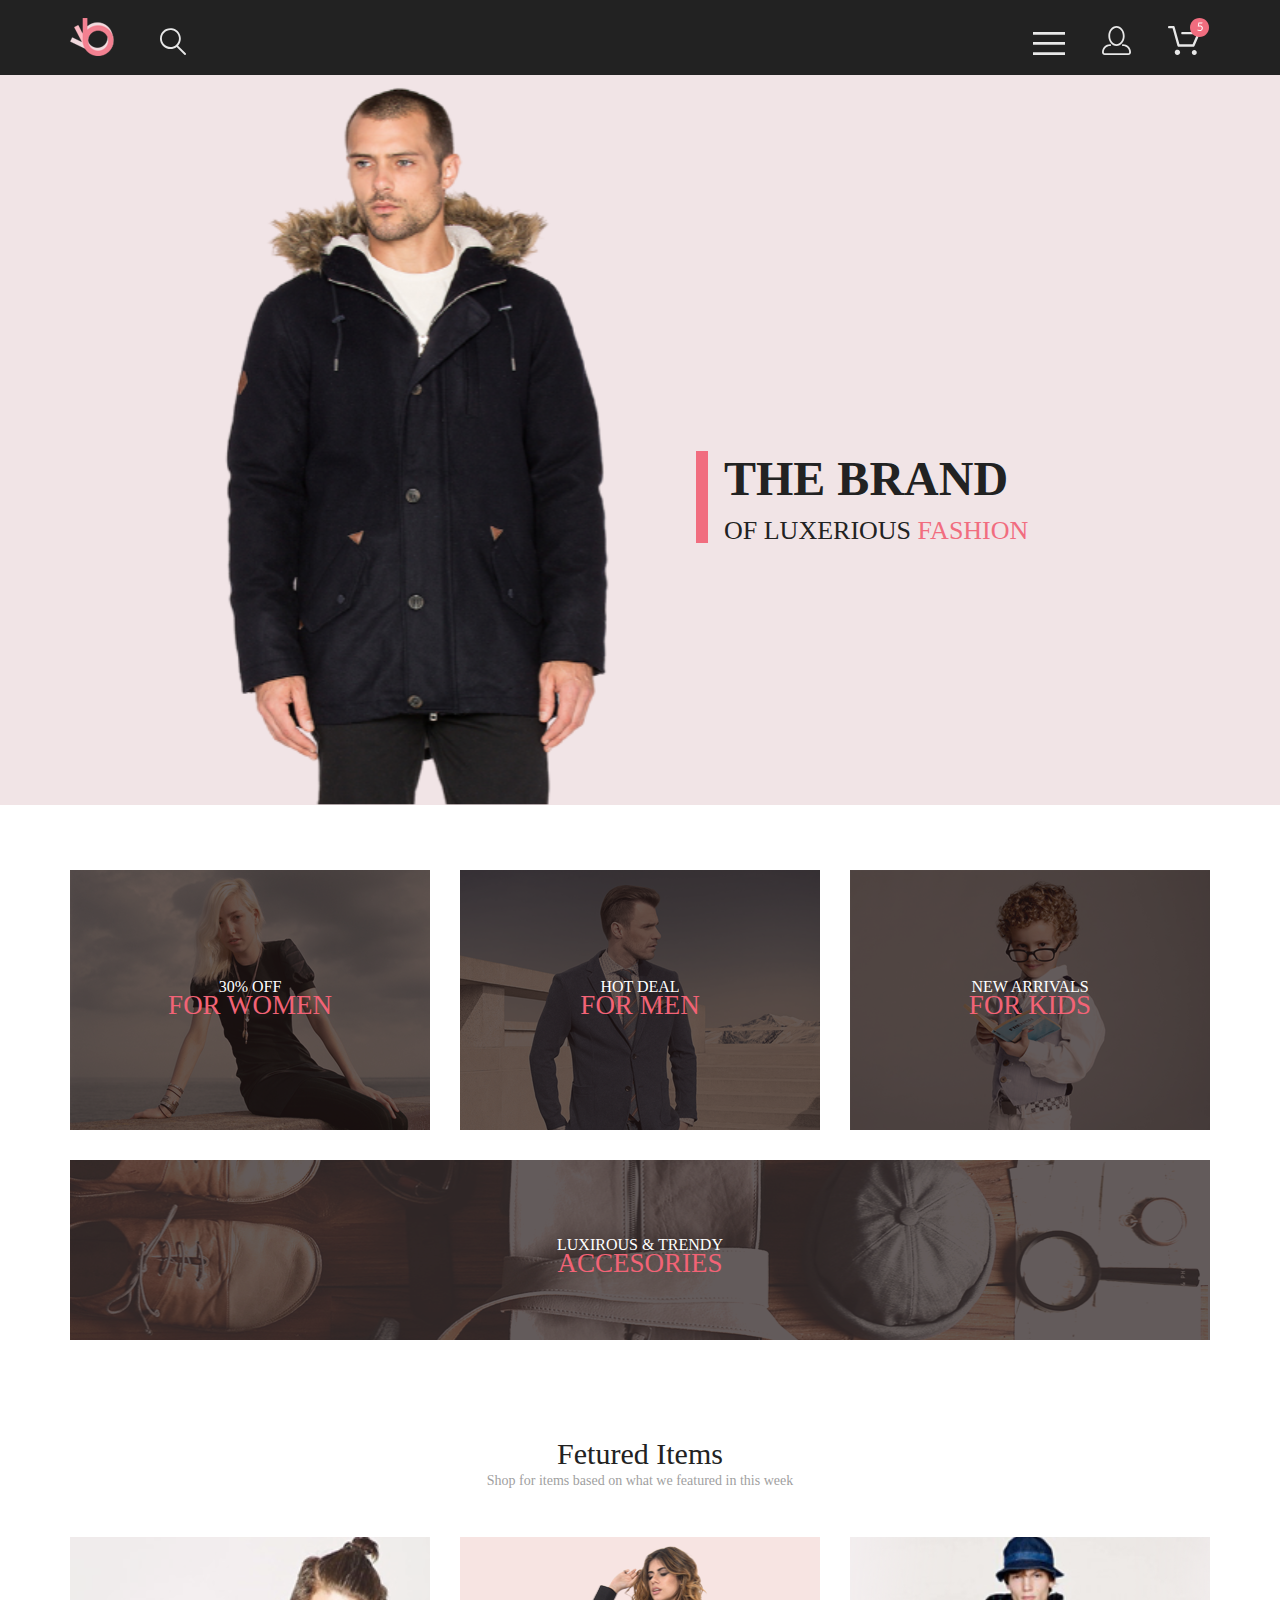
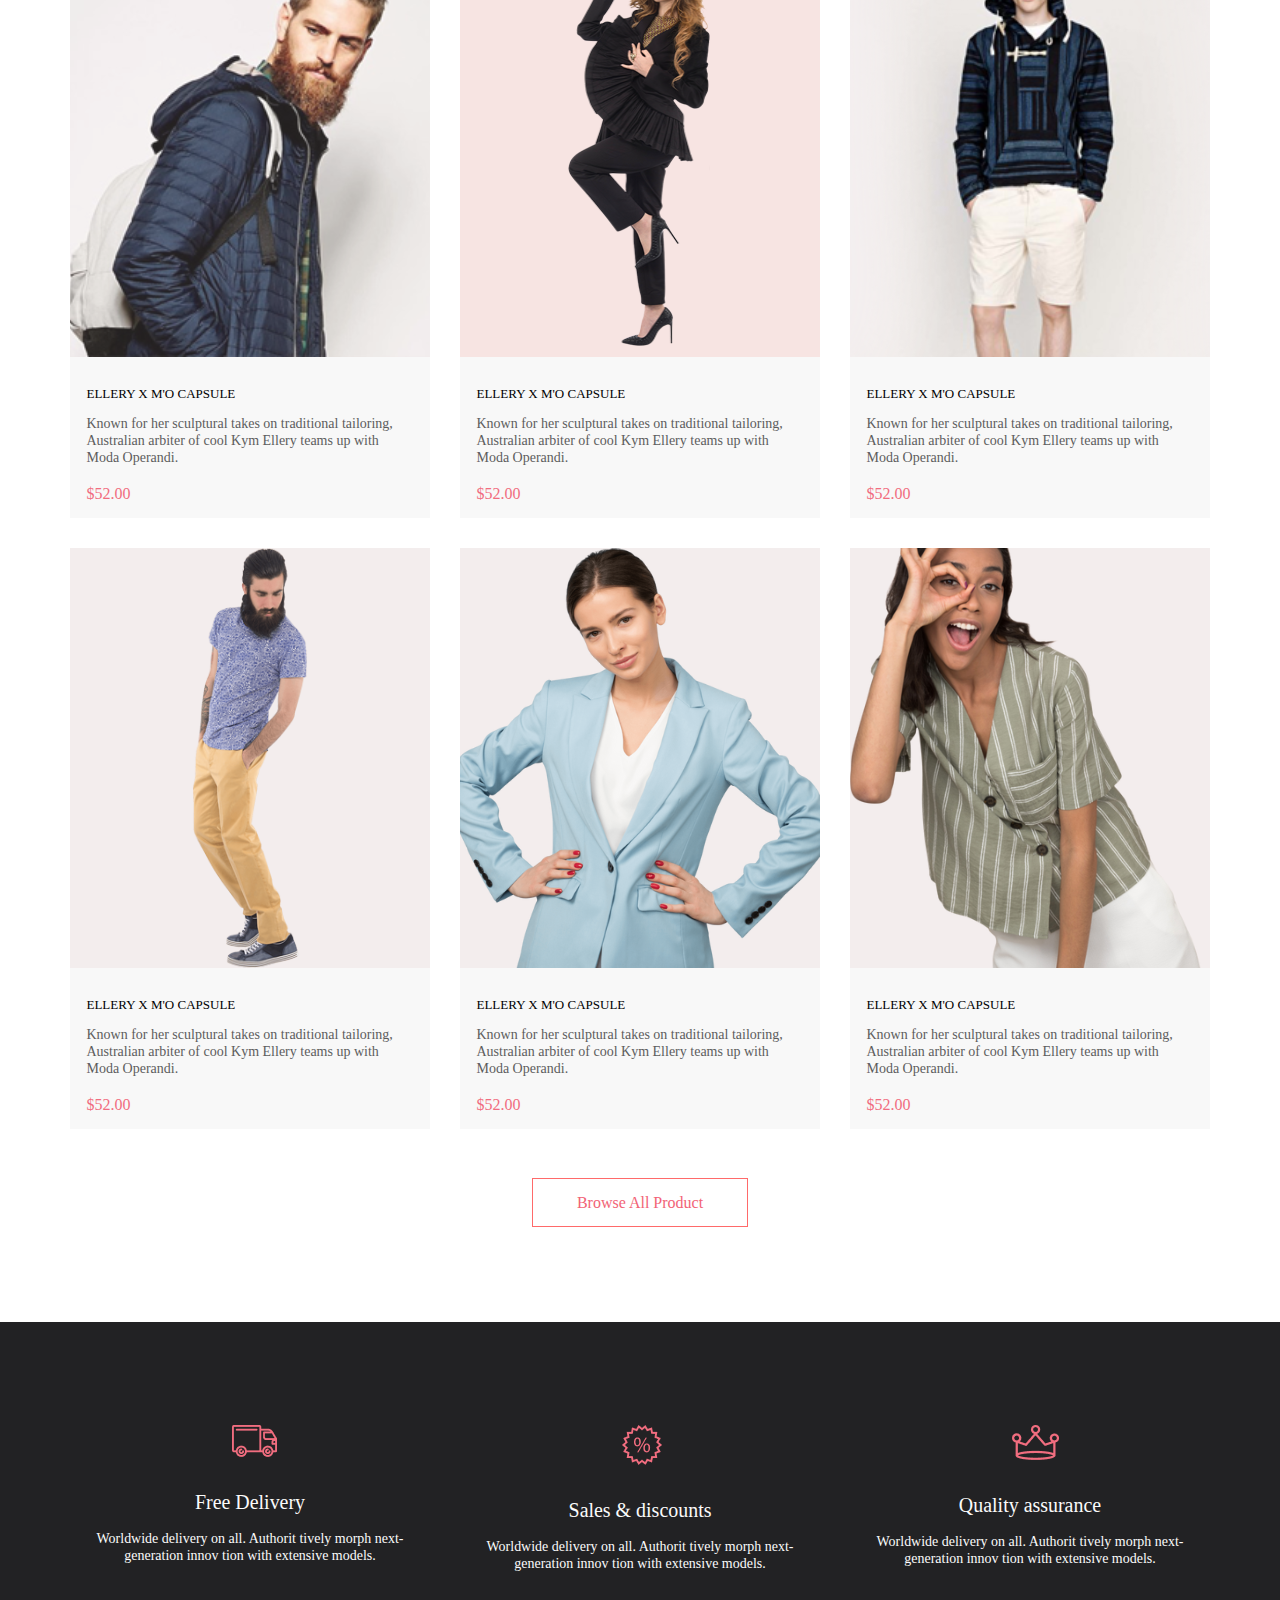
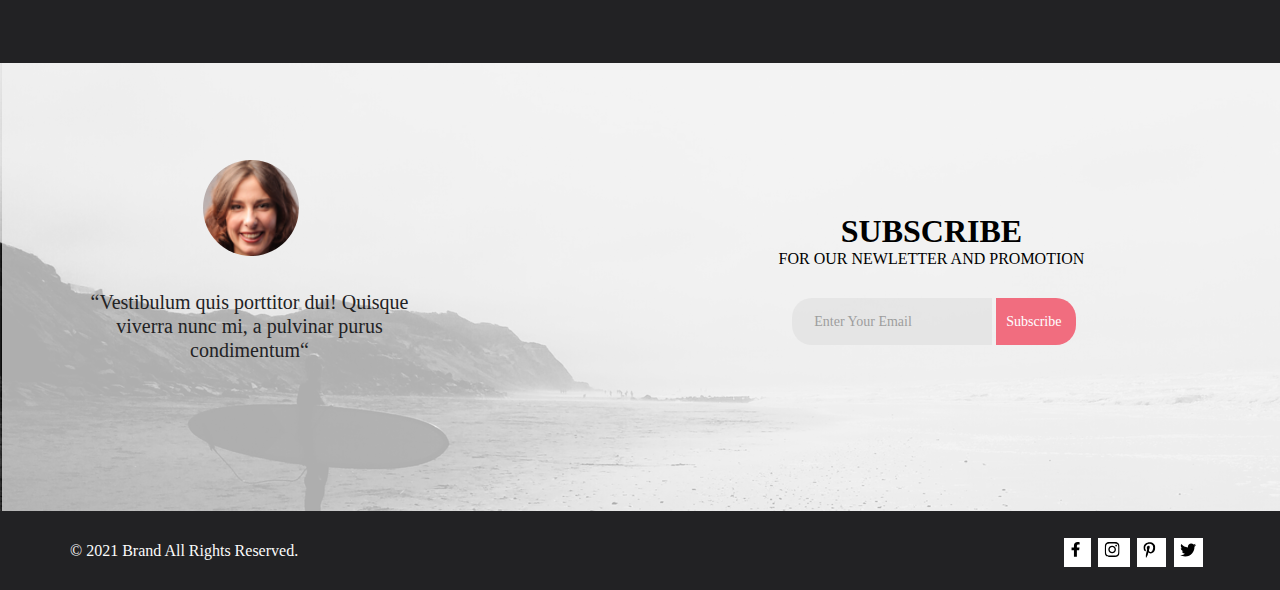
<file: GbWeb2/index.html>
<!DOCTYPE html>
<html lang="en">
<head>
    <meta charset="UTF-8">
    <meta http-equiv="X-UA-Compatible" content="IE=edge">
    <meta name="viewport" content="width=device-width, initial-scale=1.0">
    <link rel="stylesheet" href="style.css">
    <title>shop</title>
</head>
<body>
    <div class="top">
        <div class="container top__box">
            <div class="header">
                <div class="header-block">
                    <a href="index.html" class="img-space1"><img src="img/logo.svg" alt="logo"></a>
                    <img src="img/search.svg" alt="search">
                </div>
                <div class="header-block">
                    <img src="img/menu-btn.svg" class="img-space2" alt="menu">
                    <img src="img/user.svg" class="img-space2" alt="user">
                    <img src="img/cart.svg" alt="cart">
                </div>
            </div>
        </div>
    </div>
    <div class="brand">
        <div class="brand-block">
            <div class="brand-block-rectangle">
                <img src="img/brand-rectangle.svg" alt="rectangle">
            </div>
            <div class="brand-block-text">
                <h1>THE BRAND</h1>
                <p>OF LUXERIOUS <span>FASHION</span></p>
            </div>
        </div>
    </div>
    <div class="categories container">
        <div class="human-categories">
            <div class="woman-block">
                <p><span>30% OFF</span><br>FOR WOMEN</p>
            </div>
            <div class="man-block">
                <p><span>HOT DEAL</span><br><a href="catalog.html">FOR MEN</a></p>
            </div>
            <div class="kids-block">
                <p><span>NEW ARRIVALS</span><br>FOR KIDS</p>
            </div>
        </div>
        <div class="accesories-block">
            <p><span>LUXIROUS & TRENDY</span><br>ACCESORIES</p>
        </div>
    </div>
    <div class="products container">
        <div class="products-text">
            <h1>Fetured Items</h1>
            <p>Shop for items based on what we featured in this week</p>
        </div>
        <div class="items">
            <div class="item">
                <img src="img/item1.svg" class = "item-img"alt="">
                <div class="item-text">
                    <h1>ELLERY X M'O CAPSULE</h1>
                    <p>Known for her sculptural takes on traditional tailoring, Australian arbiter of cool Kym Ellery teams up with Moda Operandi.</p>
                    <div class="price">$52.00</div>
                </div>
            </div>
            <div class="item">
                <img src="img/item2.svg" class = "item-img"alt="">
                <div class="item-text">
                    <h1>ELLERY X M'O CAPSULE</h1>
                    <p>Known for her sculptural takes on traditional tailoring, Australian arbiter of cool Kym Ellery teams up with Moda Operandi.</p>
                    <div class="price">$52.00</div>
                </div>
            </div>
            <div class="item">
                <img src="img/item3.svg" class = "item-img"alt="">
                <div class="item-text">
                    <h1>ELLERY X M'O CAPSULE</h1>
                    <p>Known for her sculptural takes on traditional tailoring, Australian arbiter of cool Kym Ellery teams up with Moda Operandi.</p>
                    <div class="price">$52.00</div>
                </div>
            </div>
            <div class="item">
                <img src="img/item4.svg" class = "item-img"alt="">
                <div class="item-text">
                    <h1>ELLERY X M'O CAPSULE</h1>
                    <p>Known for her sculptural takes on traditional tailoring, Australian arbiter of cool Kym Ellery teams up with Moda Operandi.</p>
                    <div class="price">$52.00</div>
                </div>
            </div>
            <div class="item">
                <img src="img/item5.svg" class = "item-img"alt="">
                <div class="item-text">
                    <h1>ELLERY X M'O CAPSULE</h1>
                    <p>Known for her sculptural takes on traditional tailoring, Australian arbiter of cool Kym Ellery teams up with Moda Operandi.</p>
                    <div class="price">$52.00</div>
                </div>
            </div>
            <div class="item">
                <img src="img/item6.svg" class = "item-img"alt="">
                <div class="item-text">
                    <h1>ELLERY X M'O CAPSULE</h1>
                    <p>Known for her sculptural takes on traditional tailoring, Australian arbiter of cool Kym Ellery teams up with Moda Operandi.</p>
                    <div class="price">$52.00</div>
                </div>
            </div>
        </div>
        <div class="product-btn">
            <p>Browse All Product</p>
        </div>
    </div>
    <div class="some-info-space">
        <div class="some-info">
            <div class="container">
                <div class="details">
                    <div class="detail">
                        <div class="detail-img">
                            <img src="img/detail1.png" alt="Картинка">
                        </div>
                        <div class="detail-text">
                            <h1>Free Delivery</h1>
                            <p>Worldwide delivery on all. Authorit tively morph next-generation innov tion with extensive models.</p>
                        </div>
                    </div>
                    <div class="detail">
                        <div class="detail-img">
                            <img src="img/detail2.png" alt="Картинка">
                        </div>
                        <div class="detail-text">
                            <h1>Sales & discounts</h1>
                            <p>Worldwide delivery on all. Authorit tively morph next-generation innov tion with extensive models.</p>
                        </div>
                    </div>
                    <div class="detail">
                        <div class="detail-img">
                            <img src="img/detail3.png" alt="Картинка">
                        </div>
                        <div class="detail-text">
                            <h1>Quality assurance</h1>
                            <p>Worldwide delivery on all. Authorit tively morph next-generation innov tion with extensive models.</p>
                        </div>
                    </div>
                </div>
            </div>
        </div>
    </div>
    <div class="subscribe">
        <div class="container">
            <div class="subscribe-blocks">
                <div class="block1">
                    <div class="block1-img">
                        <img src="img/face.svg" alt="">
                    </div>
                    <div class="block1-text">
                        <p>“Vestibulum quis porttitor dui! Quisque viverra nunc mi, a pulvinar purus condimentum“</p>
                    </div>
                </div>
                <div class="block2">
                    <div class="block2-text">
                        <h1>SUBSCRIBE</h1>
                        <p>FOR OUR NEWLETTER AND PROMOTION</p>
                    </div>
                    <div class="block2-input">
                        <input type="email" placeholder="Enter Your Email">
                        <button type="submit">Subscribe</button>
                    </div>
                </div>
            </div>
        </div>
    </div>
    <div class="footter">
        <div class="container">
            <div class="fot-items">
                <div class="fot-item">
                    <p>© 2021 Brand All Rights Reserved.</p>
                </div>
                <div class="fot-item">
                    <div class="for-item-box">
                        <img src="img/fb.svg" alt="">
                    </div>
                    <div class="for-item-box">
                        <img src="img/inst.svg" alt="">
                    </div>
                    <div class="for-item-box">
                        <img src="img/printr.svg" alt="">
                    </div>
                    <div class="for-item-box">
                        <img src="img/twit.svg" alt="">
                    </div>
                </div>
            </div>
        </div>
    </div>
</body>
</html>
</file>
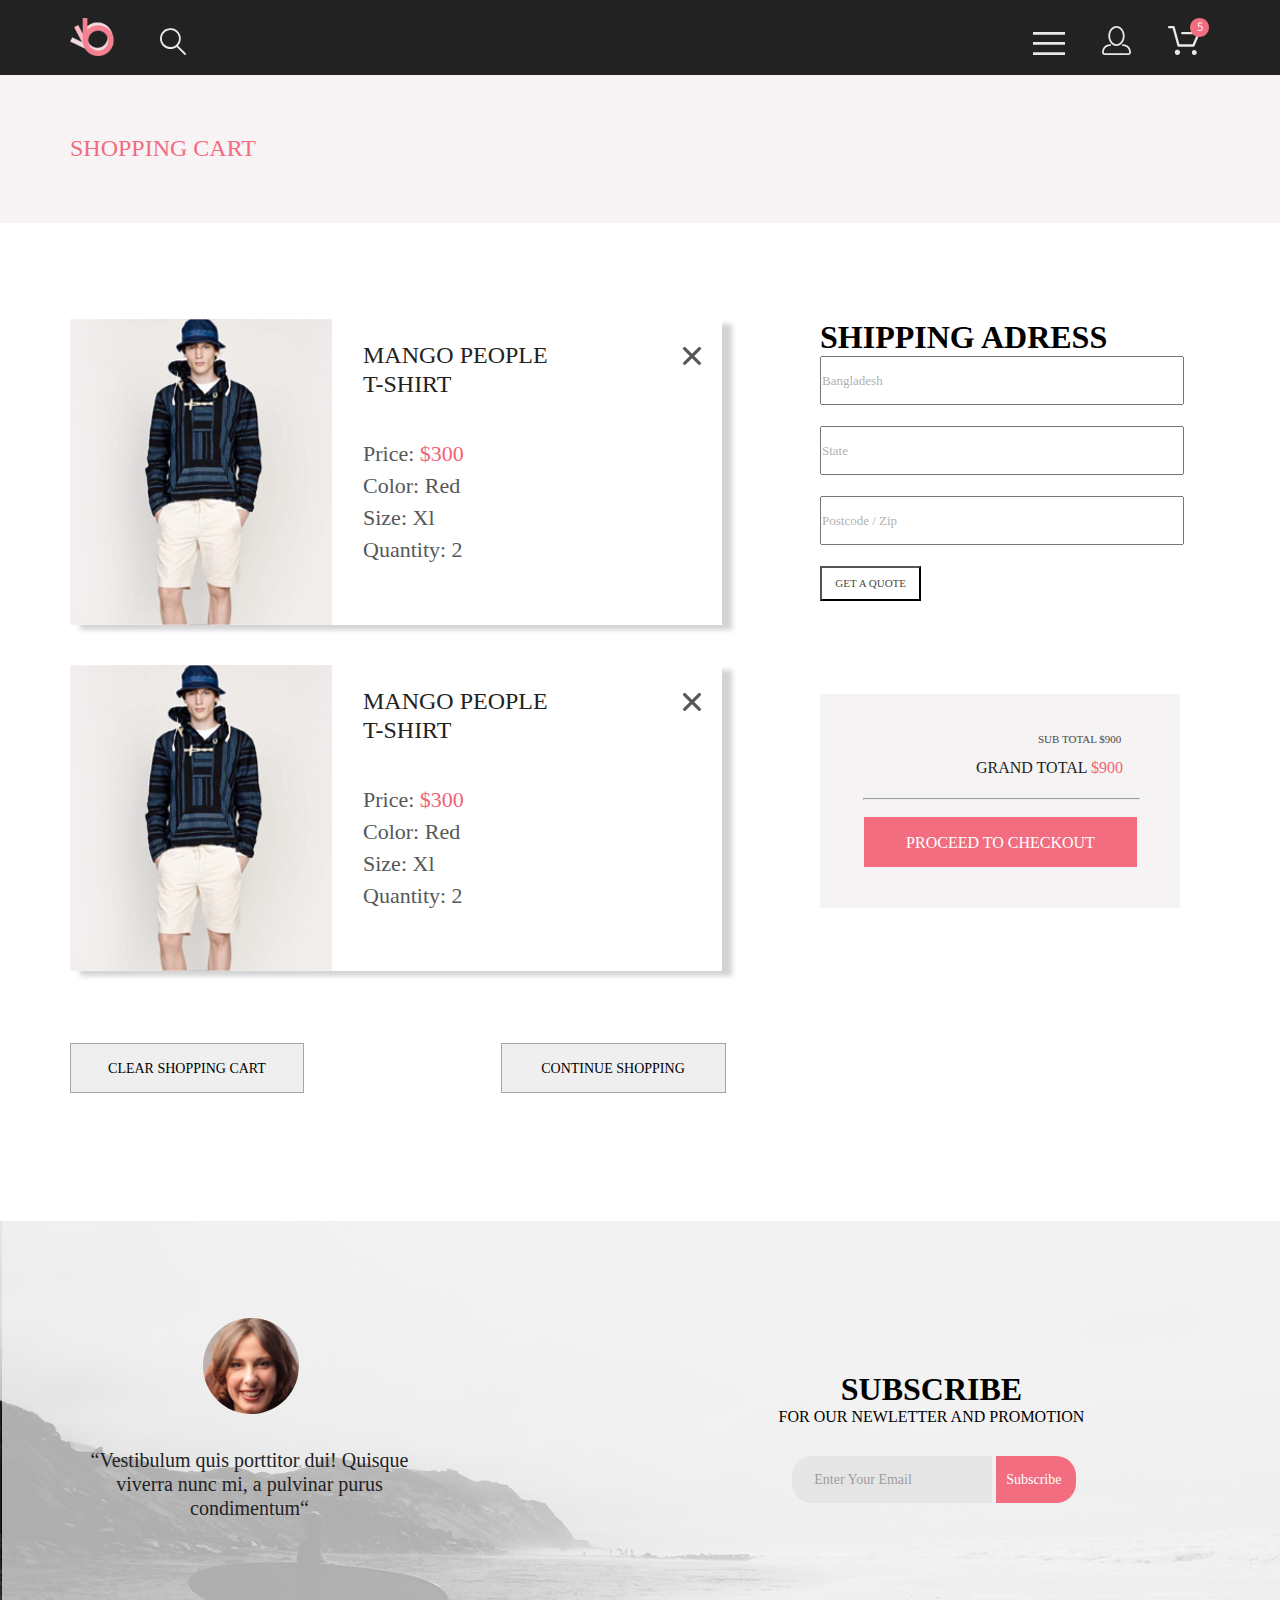
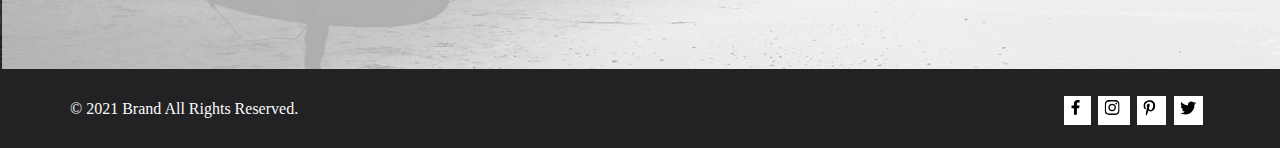
<file: GbWeb2/cart.html>
<!DOCTYPE html>
<html lang="en">
<head>
    <meta charset="UTF-8">
    <meta http-equiv="X-UA-Compatible" content="IE=edge">
    <meta name="viewport" content="width=device-width, initial-scale=1.0">
    <link rel="stylesheet" href="style.css">
    <title>cart</title>
</head>
<body>
    <div class="top">
        <div class="container top__box">
            <div class="header">
                <div class="header-block">
                    <a href="index.html" class="img-space1"><img src="img/logo.svg" alt="logo"></a>
                    <img src="img/search.svg" alt="search">
                </div>
                <div class="header-block">
                    <img src="img/menu-btn.svg" class="img-space2" alt="menu">
                    <img src="img/user.svg" class="img-space2" alt="user">
                    <img src="img/cart.svg" alt="cart">
                </div>
            </div>
        </div>
    </div>
    <div class="labels">
        <div class="container">
            <div class="label-items">
                <div class="label-item">
                    <h1>SHOPPING CART</h1>
                </div>
            </div>
        </div>
    </div>
    <div class="cart-main">
        <div class="container">
            <div class="cart-overall">
                <div class="cart-items">
                    <div class="cart-item">
                        <div class="cart-img">
                            <img src="img/item3.svg" alt="" width="262px" height="306px">       
                        </div>
                        <div class="cart-info">
                            <h1>MANGO PEOPLE T-SHIRT</h1>
                            <p>Price: <span>$300</span></p>
                            <p>Color: Red</p>
                            <p>Size: Xl</p>
                            <p>Quantity: 2</p>
                        </div>
                        <div class="cart-X">
                            <img src="img/X.svg" alt="">
                        </div>
                    </div>
                    <div class="cart-item">
                        <div class="cart-img">
                            <img src="img/item3.svg" alt="" width="262px" height="306px">       
                        </div>
                        <div class="cart-info">
                            <h1>MANGO PEOPLE T-SHIRT</h1>
                            <p>Price: <span>$300</span></p>
                            <p>Color: Red</p>
                            <p>Size: Xl</p>
                            <p>Quantity: 2</p>
                        </div>
                        <div class="cart-X">
                            <img src="img/X.svg" alt="">
                        </div>
                    </div>
                </div>
                <div class="cart-delivery-price">
                    <div class="cart-delivery">
                        <h1>SHIPPING ADRESS</h1>
                        <form action="#">
                            <input type="text" placeholder="Bangladesh"><br>
                            <input type="text" placeholder="State"><br>
                            <input type="text" placeholder="Postcode / Zip"><br>
                            <button type="submit">GET A QUOTE</button>
                        </form>
                    </div>
                    <div class="cart-price">
                        <p class="sub-total">SUB TOTAL $900</p>
                        <p class="grand-total">GRAND TOTAL <span>$900</span></p>
                        <hr class="cart-hr">
                        <button type="submit">PROCEED TO CHECKOUT</button>
                    </div>
                </div>
            </div>
            <div class="two-buttons">
                <button class="clear">CLEAR SHOPPING CART</button>
                <button class="continue">CONTINUE SHOPPING</button>
            </div>
        </div>
    </div>
    <div class="subscribe">
        <div class="container">
            <div class="subscribe-blocks">
                <div class="block1">
                    <div class="block1-img">
                        <img src="img/face.svg" alt="">
                    </div>
                    <div class="block1-text">
                        <p>“Vestibulum quis porttitor dui! Quisque viverra nunc mi, a pulvinar purus condimentum“</p>
                    </div>
                </div>
                <div class="block2">
                    <div class="block2-text">
                        <h1>SUBSCRIBE</h1>
                        <p>FOR OUR NEWLETTER AND PROMOTION</p>
                    </div>
                    <div class="block2-input">
                        <form action="#">
                            <input type="email" placeholder="Enter Your Email">
                            <button type="submit">Subscribe</button>
                        </form>
                    </div>
                </div>
            </div>
        </div>
    </div>
    <div class="footter">
        <div class="container">
            <div class="fot-items">
                <div class="fot-item">
                    <p>© 2021 Brand All Rights Reserved.</p>
                </div>
                <div class="fot-item">
                    <div class="for-item-box">
                        <img src="img/fb.svg" alt="">
                    </div>
                    <div class="for-item-box">
                        <img src="img/inst.svg" alt="">
                    </div>
                    <div class="for-item-box">
                        <img src="img/printr.svg" alt="">
                    </div>
                    <div class="for-item-box">
                        <img src="img/twit.svg" alt="">
                    </div>
                </div>
            </div>
        </div>
    </div>
</body>
</html>
</file>
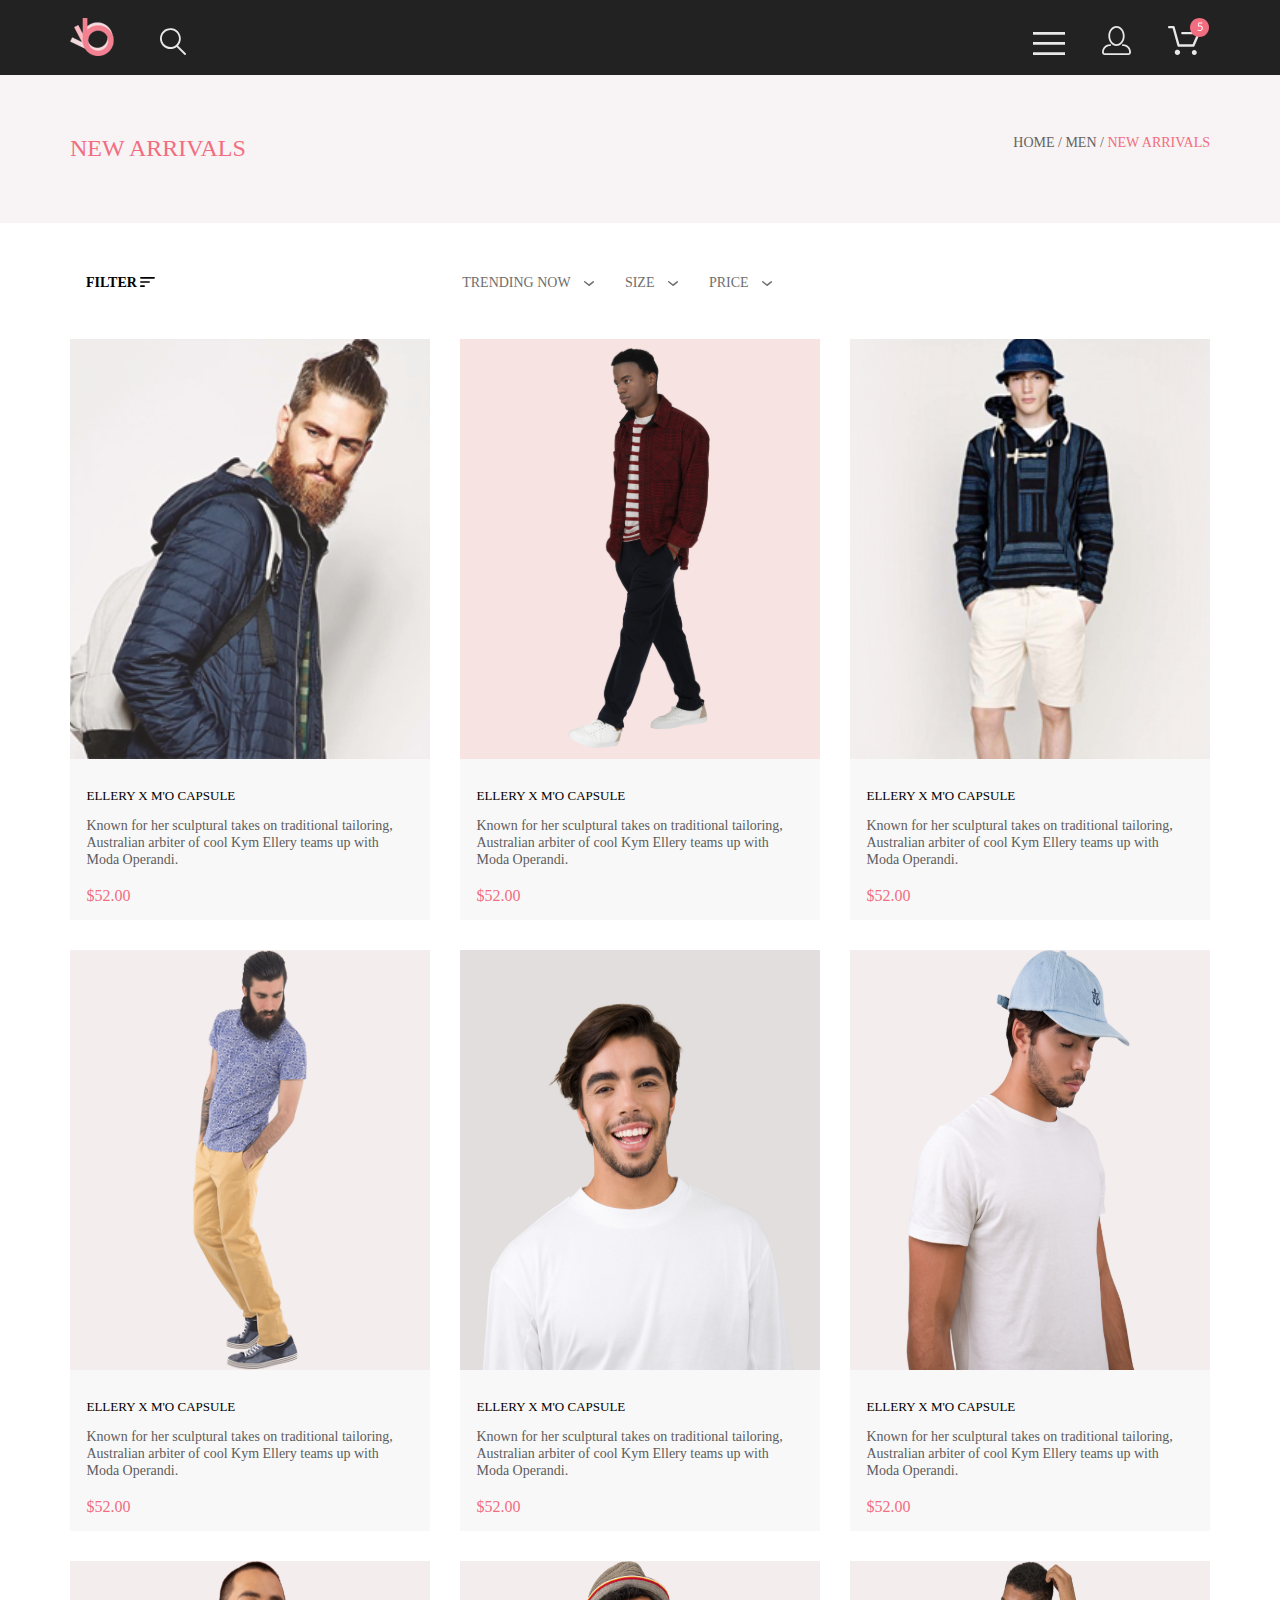
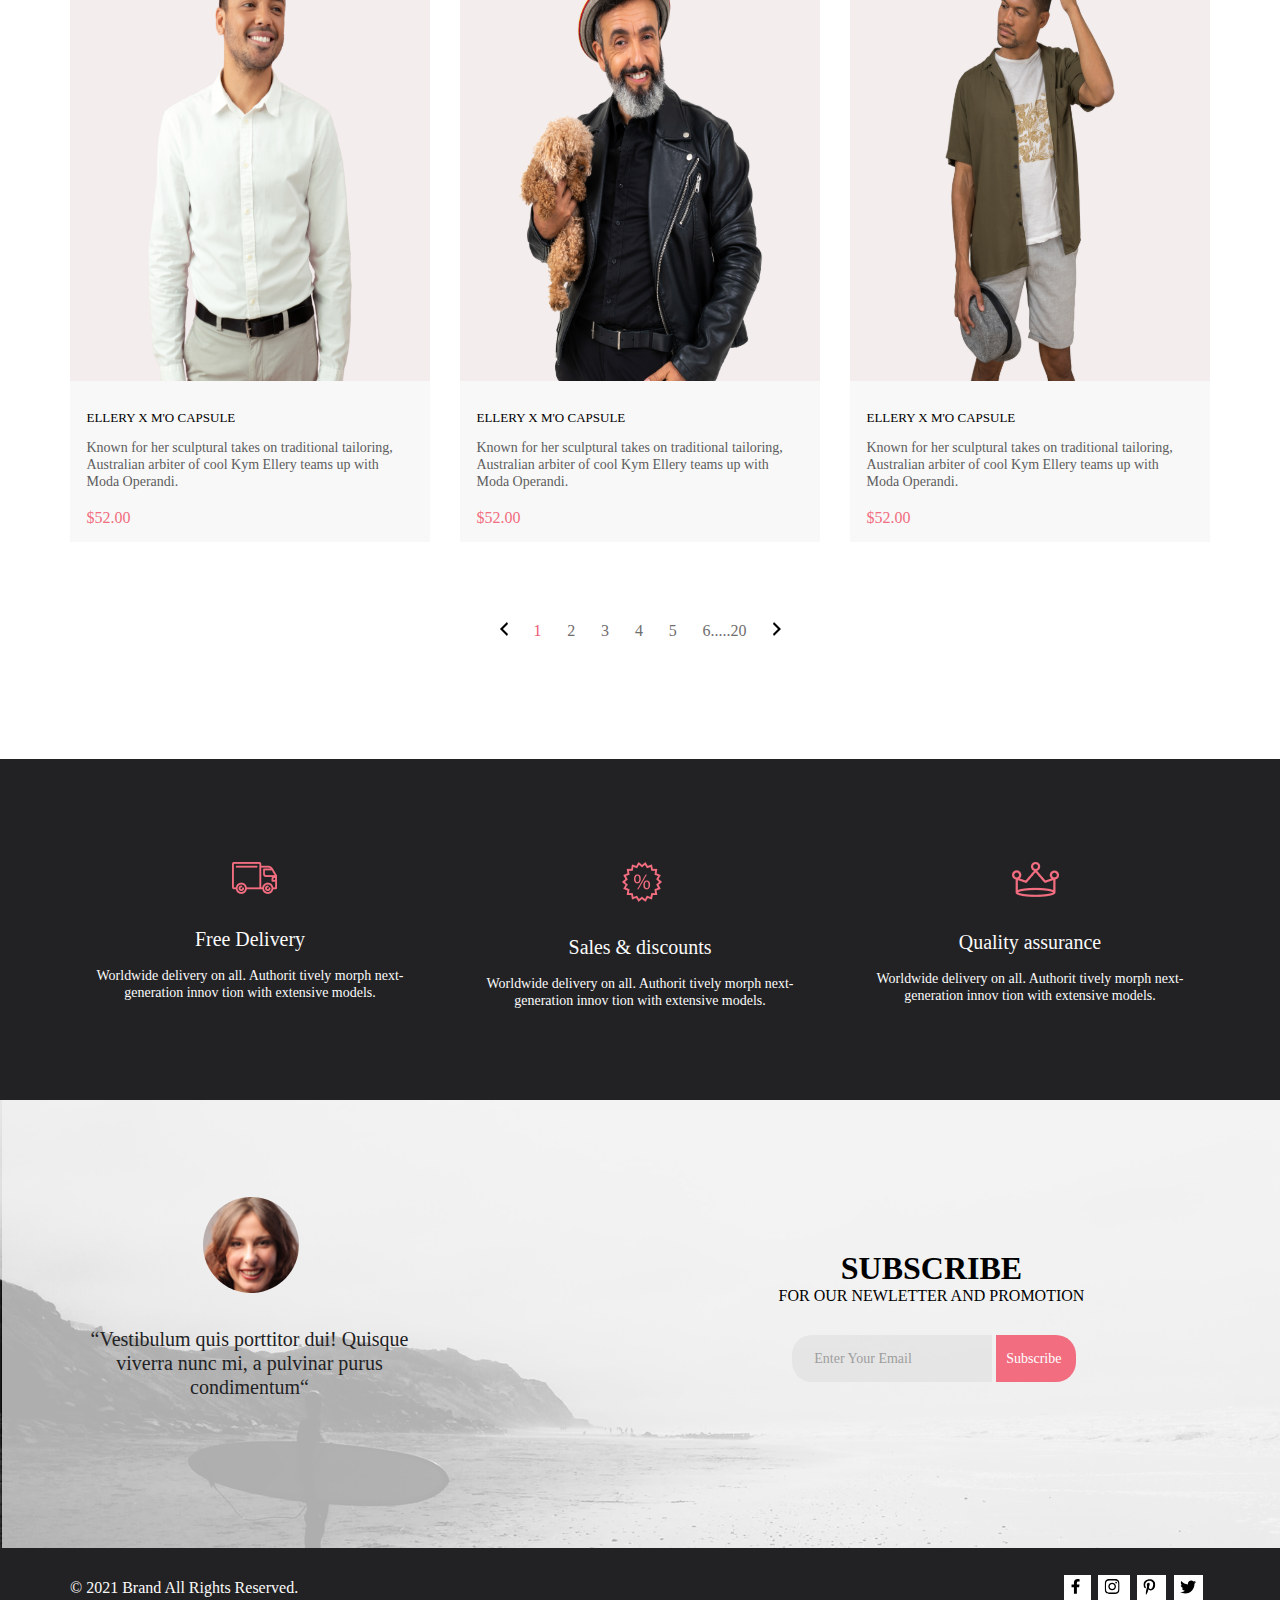
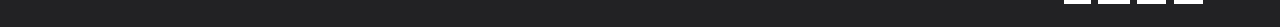
<file: GbWeb2/catalog.html>
<!DOCTYPE html>
<html lang="en">
<head>
    <meta charset="UTF-8">
    <meta http-equiv="X-UA-Compatible" content="IE=edge">
    <meta name="viewport" content="width=device-width, initial-scale=1.0">
    <link rel="stylesheet" href="style.css">
    <title>Catalog</title>
</head>
<body>
    <div class="top">
        <div class="container top__box">
            <div class="header">
                <div class="header-block">
                    <a href="index.html" class="img-space1"><img src="img/logo.svg" alt="logo"></a>
                    <img src="img/search.svg" alt="search">
                </div>
                <div class="header-block">
                    <img src="img/menu-btn.svg" class="img-space2" alt="menu">
                    <img src="img/user.svg" class="img-space2" alt="user">
                    <img src="img/cart.svg" alt="cart">
                </div>
            </div>
        </div>
    </div>
    <div class="labels">
        <div class="container">
            <div class="label-items">
                <div class="label-item">
                    <h1>NEW ARRIVALS</h1>
                </div>
                <div class="label-item">
                    <p>HOME / MEN / <span>NEW ARRIVALS</span></p>
                </div>
            </div>
        </div>
    </div>
    <div class="products container">
        <div class="filter">
            <div class="filter-item">
                FILTER <img src="img/Filter.svg" alt="" class="filter-img">
            </div>
            <div class="filter-item2">
                <div class="f-item">
                    TRENDING NOW <img src="img/drop.svg" alt="">
                </div>
                <div class="f-item">
                    SIZE <img src="img/drop.svg" alt="">
                </div>
                <div class="f-item">
                    PRICE <img src="img/drop.svg" alt="">
                </div>
            </div>
        </div>
        <div class="items">
            <div class="item">
                <img src="img/item1.svg" class = "item-img"alt="">
                <div class="item-text">
                    <h1>ELLERY X M'O CAPSULE</h1>
                    <p>Known for her sculptural takes on traditional tailoring, Australian arbiter of cool Kym Ellery teams up with Moda Operandi.</p>
                    <div class="price">$52.00</div>
                </div>
            </div>
            <div class="item">
                <img src="img/man2.svg" class = "item-img"alt="">
                <div class="item-text">
                    <h1>ELLERY X M'O CAPSULE</h1>
                    <p>Known for her sculptural takes on traditional tailoring, Australian arbiter of cool Kym Ellery teams up with Moda Operandi.</p>
                    <div class="price">$52.00</div>
                </div>
            </div>
            <div class="item">
                <img src="img/man9.svg" class = "item-img"alt="">
                <div class="item-text">
                    <h1>ELLERY X M'O CAPSULE</h1>
                    <p>Known for her sculptural takes on traditional tailoring, Australian arbiter of cool Kym Ellery teams up with Moda Operandi.</p>
                    <div class="price">$52.00</div>
                </div>
            </div>
            <div class="item">
                <img src="img/man3.svg" class = "item-img"alt="">
                <div class="item-text">
                    <h1>ELLERY X M'O CAPSULE</h1>
                    <p>Known for her sculptural takes on traditional tailoring, Australian arbiter of cool Kym Ellery teams up with Moda Operandi.</p>
                    <div class="price">$52.00</div>
                </div>
            </div>
            <div class="item">
                <img src="img/man4.svg" class = "item-img"alt="">
                <div class="item-text">
                    <h1>ELLERY X M'O CAPSULE</h1>
                    <p>Known for her sculptural takes on traditional tailoring, Australian arbiter of cool Kym Ellery teams up with Moda Operandi.</p>
                    <div class="price">$52.00</div>
                </div>
            </div>
            <div class="item">
                <img src="img/man5.svg" class = "item-img"alt="">
                <div class="item-text">
                    <h1>ELLERY X M'O CAPSULE</h1>
                    <p>Known for her sculptural takes on traditional tailoring, Australian arbiter of cool Kym Ellery teams up with Moda Operandi.</p>
                    <div class="price">$52.00</div>
                </div>
            </div>
            <div class="item">
                <img src="img/man6.svg" class = "item-img"alt="">
                <div class="item-text">
                    <h1>ELLERY X M'O CAPSULE</h1>
                    <p>Known for her sculptural takes on traditional tailoring, Australian arbiter of cool Kym Ellery teams up with Moda Operandi.</p>
                    <div class="price">$52.00</div>
                </div>
            </div>
            <div class="item">
                <img src="img/man7.svg" class = "item-img"alt="">
                <div class="item-text">
                    <h1>ELLERY X M'O CAPSULE</h1>
                    <p>Known for her sculptural takes on traditional tailoring, Australian arbiter of cool Kym Ellery teams up with Moda Operandi.</p>
                    <div class="price">$52.00</div>
                </div>
            </div>
            <div class="item">
                <img src="img/man8.svg" class = "item-img"alt="">
                <div class="item-text">
                    <h1>ELLERY X M'O CAPSULE</h1>
                    <p>Known for her sculptural takes on traditional tailoring, Australian arbiter of cool Kym Ellery teams up with Moda Operandi.</p>
                    <div class="price">$52.00</div>
                </div>
            </div>
        </div>
        <div class="product-scroll">
            <div class="ps-item">
                <img src="img/scroll-left.svg" alt="">
            </div>
            <div class="ps-item">
                <span>1</span>
            </div>
            <div class="ps-item">
                2
            </div>
            <div class="ps-item">
                3
            </div>
            <div class="ps-item">
                4
            </div>
            <div class="ps-item">
                5
            </div>
            <div class="ps-item">
                6.....20
            </div>
            <div class="ps-item">
                <img src="img/scroll-right.svg" alt="">
            </div>
        </div>
    </div>
    <div class="some-info-space">
        <div class="some-info">
            <div class="container">
                <div class="details">
                    <div class="detail">
                        <div class="detail-img">
                            <img src="img/detail1.png" alt="Картинка">
                        </div>
                        <div class="detail-text">
                            <h1>Free Delivery</h1>
                            <p>Worldwide delivery on all. Authorit tively morph next-generation innov tion with extensive models.</p>
                        </div>
                    </div>
                    <div class="detail">
                        <div class="detail-img">
                            <img src="img/detail2.png" alt="Картинка">
                        </div>
                        <div class="detail-text">
                            <h1>Sales & discounts</h1>
                            <p>Worldwide delivery on all. Authorit tively morph next-generation innov tion with extensive models.</p>
                        </div>
                    </div>
                    <div class="detail">
                        <div class="detail-img">
                            <img src="img/detail3.png" alt="Картинка">
                        </div>
                        <div class="detail-text">
                            <h1>Quality assurance</h1>
                            <p>Worldwide delivery on all. Authorit tively morph next-generation innov tion with extensive models.</p>
                        </div>
                    </div>
                </div>
            </div>
        </div>
    </div>
    <div class="subscribe">
        <div class="container">
            <div class="subscribe-blocks">
                <div class="block1">
                    <div class="block1-img">
                        <img src="img/face.svg" alt="">
                    </div>
                    <div class="block1-text">
                        <p>“Vestibulum quis porttitor dui! Quisque viverra nunc mi, a pulvinar purus condimentum“</p>
                    </div>
                </div>
                <div class="block2">
                    <div class="block2-text">
                        <h1>SUBSCRIBE</h1>
                        <p>FOR OUR NEWLETTER AND PROMOTION</p>
                    </div>
                    <div class="block2-input">
                        <form action="#">
                            <input type="email" placeholder="Enter Your Email">
                            <button type="submit">Subscribe</button>
                        </form>
                    </div>
                </div>
            </div>
        </div>
    </div>
    <div class="footter">
        <div class="container">
            <div class="fot-items">
                <div class="fot-item">
                    <p>© 2021 Brand All Rights Reserved.</p>
                </div>
                <div class="fot-item">
                    <div class="for-item-box">
                        <img src="img/fb.svg" alt="">
                    </div>
                    <div class="for-item-box">
                        <img src="img/inst.svg" alt="">
                    </div>
                    <div class="for-item-box">
                        <img src="img/printr.svg" alt="">
                    </div>
                    <div class="for-item-box">
                        <img src="img/twit.svg" alt="">
                    </div>
                </div>
            </div>
        </div>
    </div>
</body>
</html>
</file>
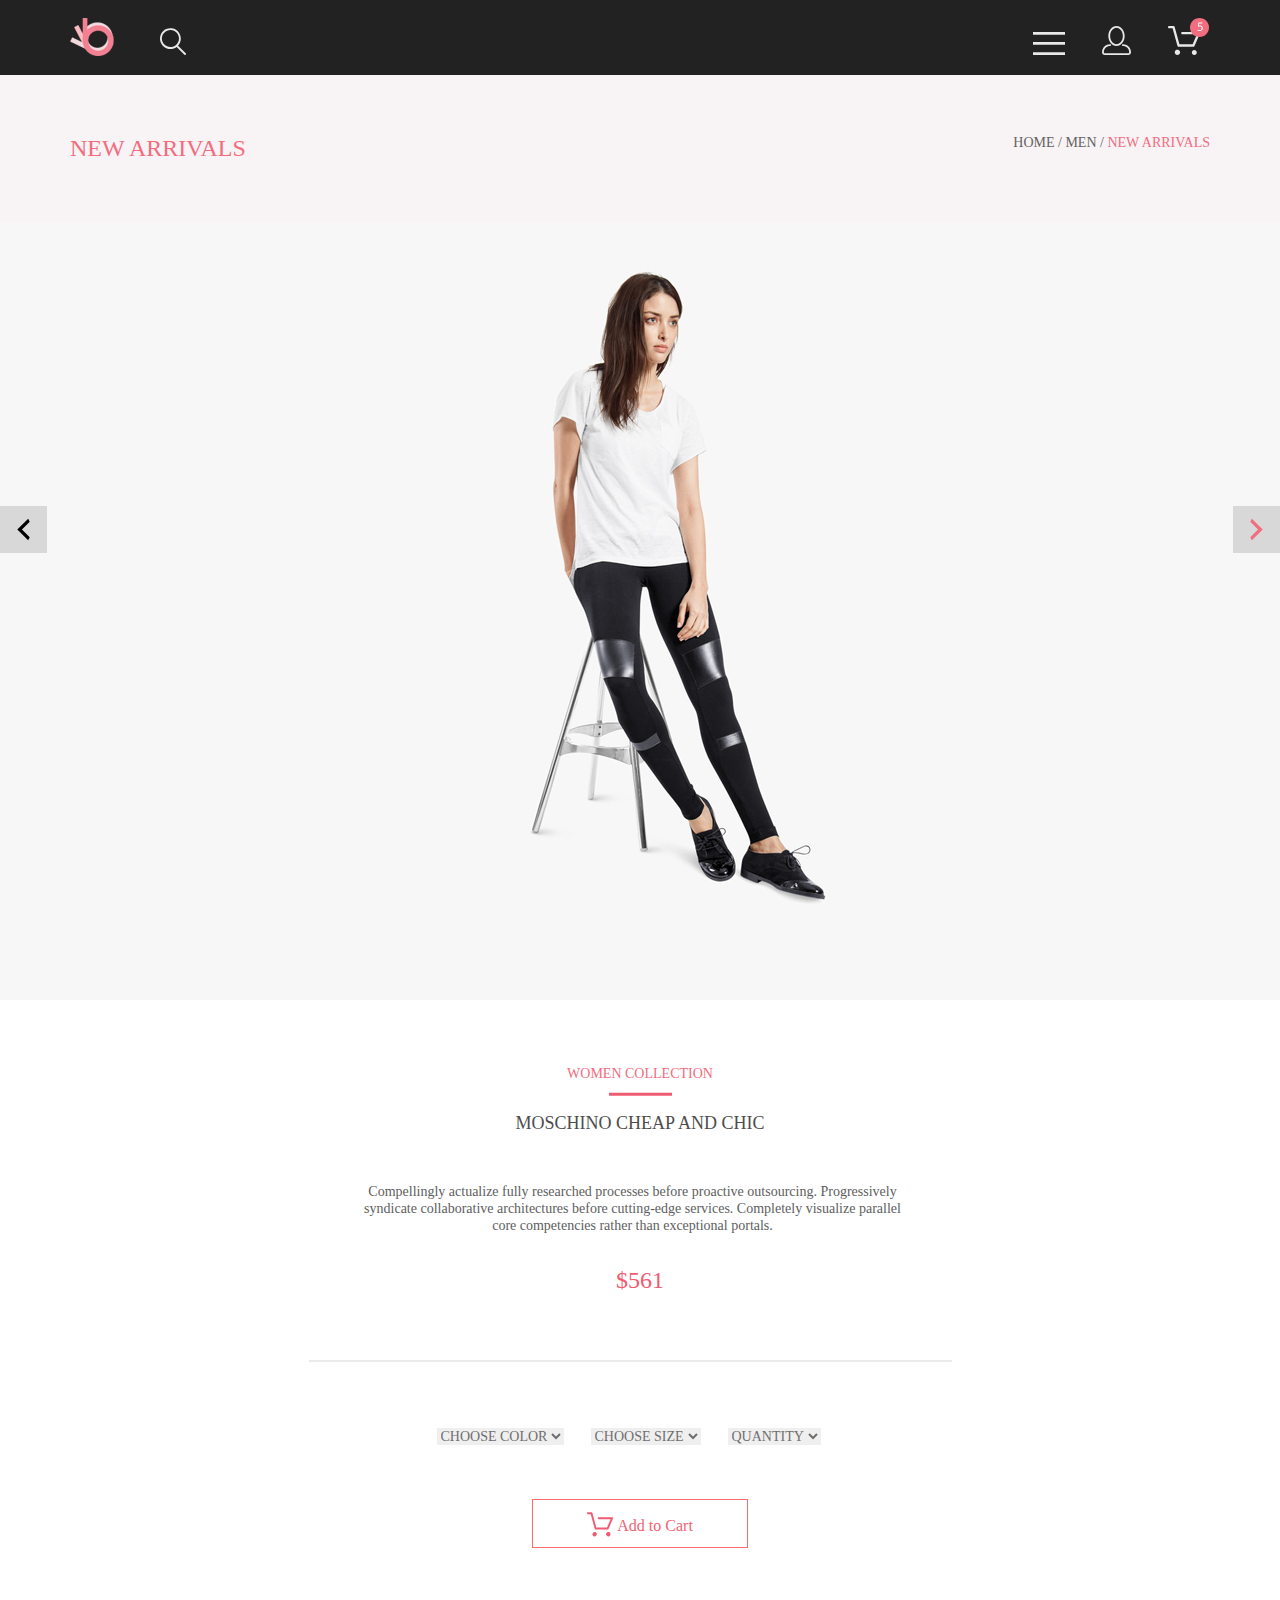
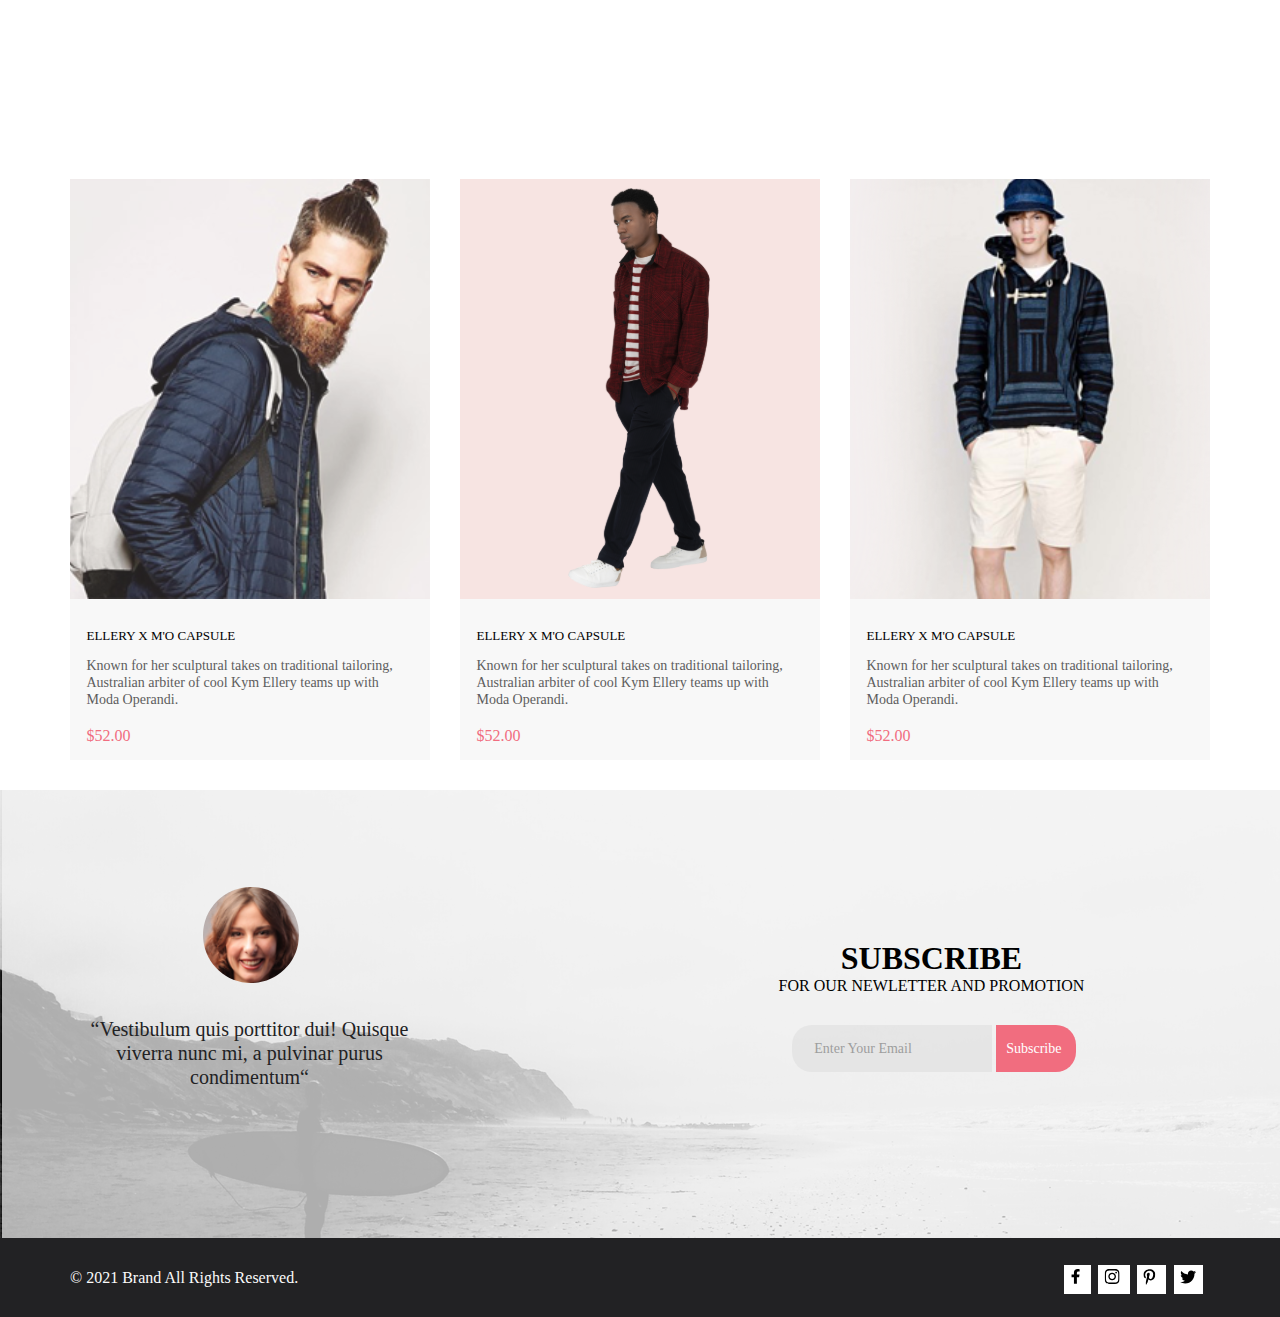
<file: GbWeb2/product.html>
<!DOCTYPE html>
<html lang="en">
<head>
    <meta charset="UTF-8">
    <meta http-equiv="X-UA-Compatible" content="IE=edge">
    <meta name="viewport" content="width=device-width, initial-scale=1.0">
    <link rel="stylesheet" href="style.css">
    <title>Product</title>
</head>
<body>
    <div class="top">
        <div class="container top__box">
            <div class="header">
                <div class="header-block">
                    <a href="index.html" class="img-space1"><img src="img/logo.svg" alt="logo"></a>
                    <img src="img/search.svg" alt="search">
                </div>
                <div class="header-block">
                    <img src="img/menu-btn.svg" class="img-space2" alt="menu">
                    <img src="img/user.svg" class="img-space2" alt="user">
                    <img src="img/cart.svg" alt="cart">
                </div>
            </div>
        </div>
    </div>
    <div class="labels">
        <div class="container">
            <div class="label-items">
                <div class="label-item">
                    <h1>NEW ARRIVALS</h1>
                </div>
                <div class="label-item">
                    <p>HOME / MEN / <span>NEW ARRIVALS</span></p>
                </div>
            </div>
        </div>
    </div>
    <div class="carousel">
        <div class="carousel-item">
            <img class="carousel-arrow" src="img/arrow-left.svg" alt="">
        </div>
        <div class="carousel-item">
            <img src="img/product-woman.svg" alt="">
        </div>
        <div class="carousel-item">
            <img class="carousel-arrow" src="img/arrow-right.svg" alt="">
        </div>
    </div>
    <div class="product-info">
        <div class="container">
            <h3>WOMEN COLLECTION</h3>
            <img src="img/Rectangle-product.svg" alt="">
            <h1>MOSCHINO CHEAP AND CHIC</h1>
            <p>Compellingly actualize fully researched processes before proactive outsourcing. Progressively syndicate collaborative architectures before cutting-edge services. Completely visualize parallel core competencies rather than exceptional portals.</p>
            <h2>$561</h2>
            <hr>
            <select name="" id="" class="product-properties">
                <option value="">CHOOSE COLOR</option>
                <option value="">RED</option>
            </select>
            <select name="" id="" class="product-properties">
                <option value="">CHOOSE SIZE</option>
                <option value="">XS</option>
            </select>
            <select name="" id="" class="product-properties">
                <option value="">QUANTITY</option>
                <option value="">1</option>
            </select>
            <br>
            <div class="product-add">
                <img src="img/product-cart.svg" alt="">
                <span>Add to Cart</span>
            </div>
        </div>
    </div>
    <div class="products container">
        <div class="items">
            <div class="item">
                <img src="img/item1.svg" class = "item-img"alt="">
                <div class="item-text">
                    <h1>ELLERY X M'O CAPSULE</h1>
                    <p>Known for her sculptural takes on traditional tailoring, Australian arbiter of cool Kym Ellery teams up with Moda Operandi.</p>
                    <div class="price">$52.00</div>
                </div>
            </div>
            <div class="item">
                <img src="img/man2.svg" class = "item-img"alt="">
                <div class="item-text">
                    <h1>ELLERY X M'O CAPSULE</h1>
                    <p>Known for her sculptural takes on traditional tailoring, Australian arbiter of cool Kym Ellery teams up with Moda Operandi.</p>
                    <div class="price">$52.00</div>
                </div>
            </div>
            <div class="item">
                <img src="img/man9.svg" class = "item-img"alt="">
                <div class="item-text">
                    <h1>ELLERY X M'O CAPSULE</h1>
                    <p>Known for her sculptural takes on traditional tailoring, Australian arbiter of cool Kym Ellery teams up with Moda Operandi.</p>
                    <div class="price">$52.00</div>
                </div>
            </div>
        </div>
    </div>
    <div class="subscribe">
        <div class="container">
            <div class="subscribe-blocks">
                <div class="block1">
                    <div class="block1-img">
                        <img src="img/face.svg" alt="">
                    </div>
                    <div class="block1-text">
                        <p>“Vestibulum quis porttitor dui! Quisque viverra nunc mi, a pulvinar purus condimentum“</p>
                    </div>
                </div>
                <div class="block2">
                    <div class="block2-text">
                        <h1>SUBSCRIBE</h1>
                        <p>FOR OUR NEWLETTER AND PROMOTION</p>
                    </div>
                    <div class="block2-input">
                        <form action="#">
                            <input type="email" placeholder="Enter Your Email">
                            <button type="submit">Subscribe</button>
                        </form>
                    </div>
                </div>
            </div>
        </div>
    </div>
    <div class="footter">
        <div class="container">
            <div class="fot-items">
                <div class="fot-item">
                    <p>© 2021 Brand All Rights Reserved.</p>
                </div>
                <div class="fot-item">
                    <div class="for-item-box">
                        <img src="img/fb.svg" alt="">
                    </div>
                    <div class="for-item-box">
                        <img src="img/inst.svg" alt="">
                    </div>
                    <div class="for-item-box">
                        <img src="img/printr.svg" alt="">
                    </div>
                    <div class="for-item-box">
                        <img src="img/twit.svg" alt="">
                    </div>
                </div>
            </div>
        </div>
    </div>
</body>
</html>
</file>
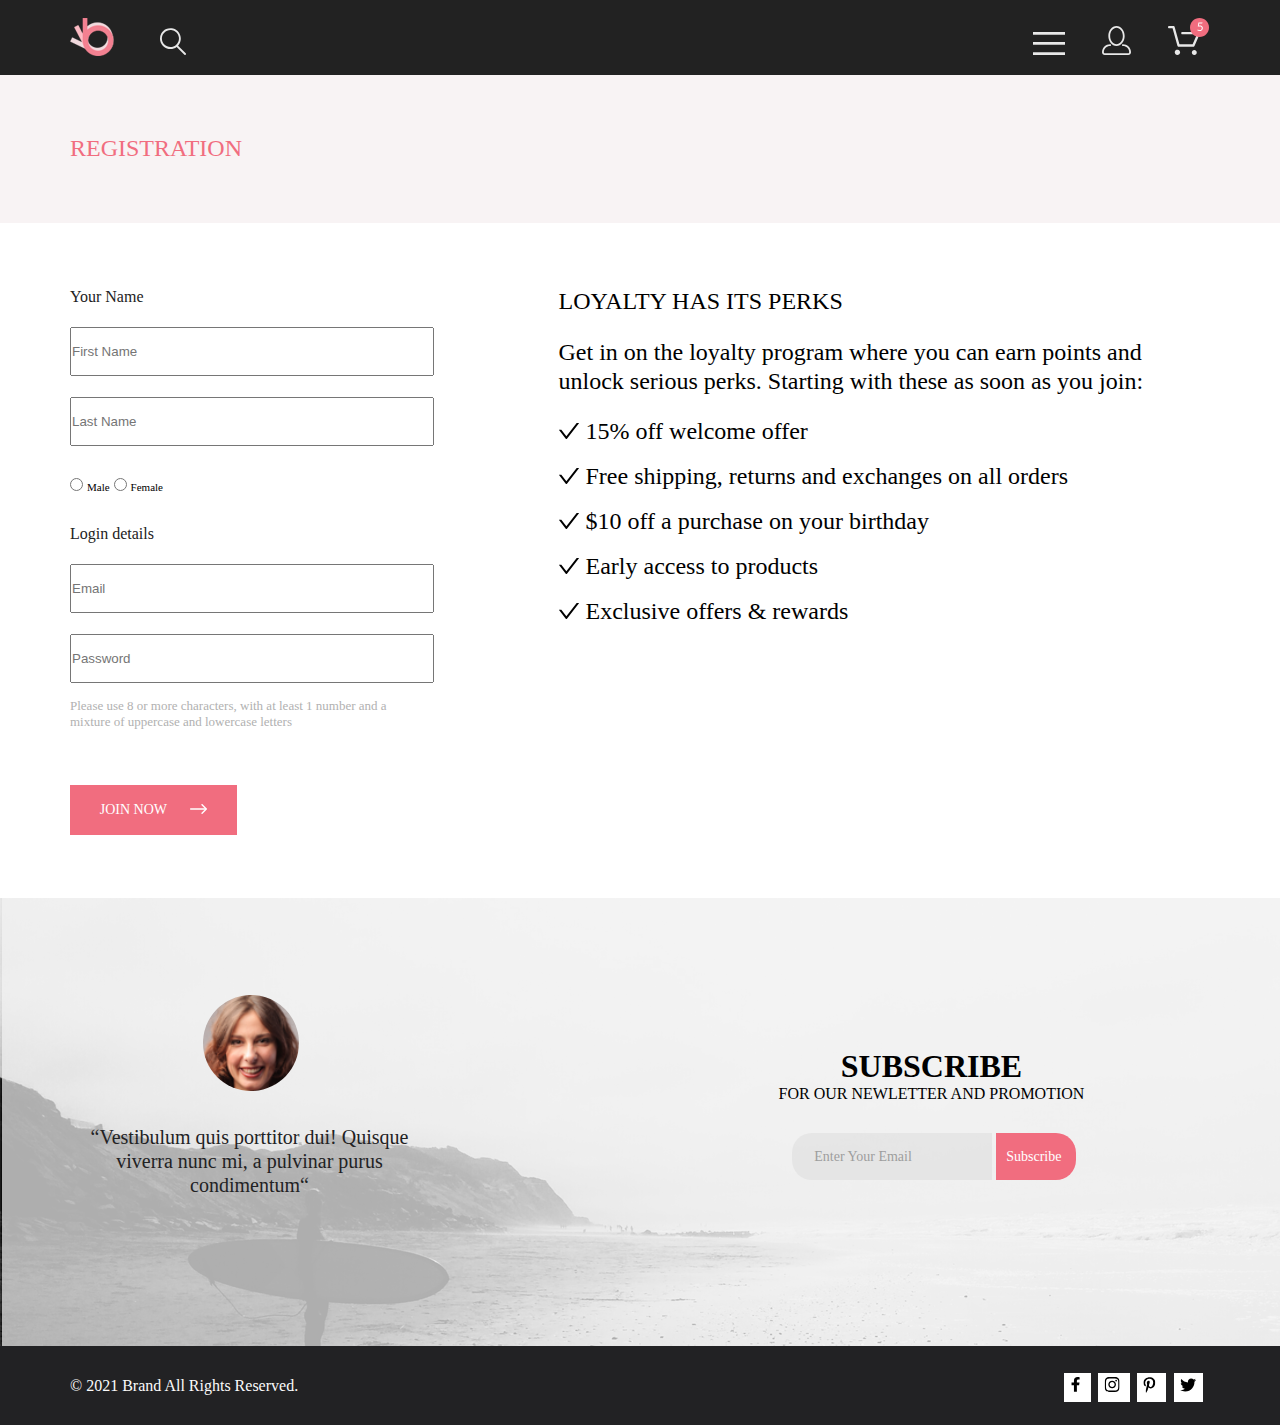
<file: GbWeb2/registration.html>
<!DOCTYPE html>
<html lang="en">
<head>
    <meta charset="UTF-8">
    <meta http-equiv="X-UA-Compatible" content="IE=edge">
    <meta name="viewport" content="width=device-width, initial-scale=1.0">
    <link rel="stylesheet" href="style.css">
    <title>registration</title>
</head>
<body>
    <div class="top">
        <div class="container top__box">
            <div class="header">
                <div class="header-block">
                    <a href="index.html" class="img-space1"><img src="img/logo.svg" alt="logo"></a>
                    <img src="img/search.svg" alt="search">
                </div>
                <div class="header-block">
                    <img src="img/menu-btn.svg" class="img-space2" alt="menu">
                    <img src="img/user.svg" class="img-space2" alt="user">
                    <img src="img/cart.svg" alt="cart">
                </div>
            </div>
        </div>
    </div>
    <div class="labels">
        <div class="container">
            <div class="label-items">
                <div class="label-item">
                    <h1>REGISTRATION</h1>
                </div>
            </div>
        </div>
    </div>
    <div class="registration">
        <div class="container">
            <div class="registration-main">
                <div class="reg-field">
                    <form action="#">
                        <p>Your Name</p>
                        <input type="text" placeholder="First Name" class="reg-input"><br>
                        <input type="text" placeholder="Last Name" class="reg-input"><br>
                        <input type="radio" class="reg-radio"> <span>Male</span>
                        <input type="radio" class="reg-radio"> <span>Female</span>
                        <br>
                        <p>Login details</p>
                        <input type="email" placeholder="Email" class="reg-input"><br>
                        <input type="password" placeholder="Password" class="reg-input"><br>
                        <div class="reg-pass-text">Please use 8 or more characters, with at least 1 number and a mixture of uppercase and lowercase letters</div>
                        <button type="submit">JOIN NOW <img src="img/reg-arrow-right.svg" alt=""></button>
                    </form>
                </div>
                <div class="reg-info">
                    <h1>LOYALTY HAS ITS PERKS</h1>
                    <p>Get in on the loyalty program where you can earn points and unlock serious perks. Starting with these as soon as you join:</p>
                    <ul>
                        <li>15% off welcome offer</li>
                        <li>Free shipping, returns and exchanges on all orders</li>
                        <li>$10 off a purchase on your birthday</li>
                        <li>Early access to products</li>
                        <li>Exclusive offers & rewards</li>
                    </ul>
                </div>
            </div>
        </div>
    </div>
    <div class="subscribe">
        <div class="container">
            <div class="subscribe-blocks">
                <div class="block1">
                    <div class="block1-img">
                        <img src="img/face.svg" alt="">
                    </div>
                    <div class="block1-text">
                        <p>“Vestibulum quis porttitor dui! Quisque viverra nunc mi, a pulvinar purus condimentum“</p>
                    </div>
                </div>
                <div class="block2">
                    <div class="block2-text">
                        <h1>SUBSCRIBE</h1>
                        <p>FOR OUR NEWLETTER AND PROMOTION</p>
                    </div>
                    <div class="block2-input">
                        <form action="#">
                            <input type="email" placeholder="Enter Your Email">
                            <button type="submit">Subscribe</button>
                        </form>
                    </div>
                </div>
            </div>
        </div>
    </div>
    <div class="footter">
        <div class="container">
            <div class="fot-items">
                <div class="fot-item">
                    <p>© 2021 Brand All Rights Reserved.</p>
                </div>
                <div class="fot-item">
                    <div class="for-item-box">
                        <img src="img/fb.svg" alt="">
                    </div>
                    <div class="for-item-box">
                        <img src="img/inst.svg" alt="">
                    </div>
                    <div class="for-item-box">
                        <img src="img/printr.svg" alt="">
                    </div>
                    <div class="for-item-box">
                        <img src="img/twit.svg" alt="">
                    </div>
                </div>
            </div>
        </div>
    </div>
</body>
</html>
</file>
<file: GbWeb2/style.css>
* {
    margin: 0;
    padding: 0;
}
.top{
    height: 75px;
    background: #222222;
}
.container {
    max-width: 1140px;
    margin: 0 auto;

}
.top__box {
    display: flex;
    flex-direction: column;
    height: 100%;
}
.header {
    display: flex;
    justify-content: space-between;
    padding-top: 18px;
}
.img-space1{
    margin-right: 41px;
}
.img-space2{
    margin-right: 33px;
}
.brand{
    height: 730px;
    background: #F1E4E6;
    background-image: url(img/man.svg);
    background-repeat: no-repeat;
}
.brand-block{
    position: absolute;
    top: 50%;
    left: 50%;
    display: flex;
}
.brand-block-rectangle{
    margin-left: 56px;
}
.brand-block-text{
    width: 377px;
    margin-left: 16px;
}
.brand-block-text h1{
    font-family: 'Lato';
    font-style: normal;
    font-weight: 900;
    font-size: 48px;
    line-height: 58px;
    color: #222222;
}
.brand-block-text p{
    font-family: 'Lato';
    font-style: normal;
    font-size: 26px;
    line-height: 45px;
    color: #222222;
}
.brand-block-text span{
    color: #F16D7F;
}
.categories{
    padding-top: 65px;
}
.human-categories{
    display: flex;
    justify-content: space-between;
}
.woman-block{
    width: 360px;
    height: 260px;
    background-image: url(img/woman-ctg.svg);
    background-repeat: no-repeat;
}
.woman-block p{
    position: relative;
    top: 40%;
    text-align: center;
    font-family: 'Lato';
    font-style: normal;
    font-weight: 400;
    font-size: 27px;
    line-height: 19px;
    text-align: center;
    color: #F26376;
}
.woman-block span{
    font-family: 'Lato';
    font-style: normal;
    font-size: 16px;
    line-height: 19px;
    text-align: center;
    color: #FFFFFF;
}
.man-block{
    width: 360px;
    height: 260px;
    background-image: url(img/man-ctg.svg);
    background-repeat: no-repeat;
}
.man-block p{
    position: relative;
    top: 40%;
    text-align: center;
    font-family: 'Lato';
    font-style: normal;
    font-weight: 400;
    font-size: 27px;
    line-height: 19px;
    text-align: center;
    color: #F26376;
}
.man-block span{
    font-family: 'Lato';
    font-style: normal;
    font-size: 16px;
    line-height: 19px;
    text-align: center;
    color: #FFFFFF;
}
.man-block a{
    text-decoration: none;
    color: #F26376;
}
.kids-block{
    width: 360px;
    height: 260px;
    background-image: url(img/kids-ctg.svg);
    background-repeat: no-repeat;
}
.kids-block p{
    position: relative;
    top: 40%;
    text-align: center;
    font-family: 'Lato';
    font-style: normal;
    font-weight: 400;
    font-size: 27px;
    line-height: 19px;
    text-align: center;
    color: #F26376;
}
.kids-block span{
    font-family: 'Lato';
    font-style: normal;
    font-size: 16px;
    line-height: 19px;
    text-align: center;
    color: #FFFFFF;
}
.accesories-block{
    margin-top: 30px;
    width: 100%;
    height: 180px;
    background-image: url(img/accesories-ctg.svg);
    background-repeat: no-repeat;
}
.accesories-block p{
    position: relative;
    top: 40%;
    text-align: center;
    font-family: 'Lato';
    font-style: normal;
    font-weight: 400;
    font-size: 27px;
    line-height: 19px;
    text-align: center;
    color: #F26376;
}
.accesories-block span{
    font-family: 'Lato';
    font-style: normal;
    font-size: 16px;
    line-height: 19px;
    text-align: center;
    color: #FFFFFF;
}
.products-text{
    padding-top: 96px;
    width: 336px;
    margin: 0 auto;
}
.products-text h1{
    text-align: center;
    font-family: 'Lato';
    font-style: normal;
    font-weight: 400;
    font-size: 30px;
    line-height: 36px;
    color: #222222;
}
.products-text p{
    text-align: center;
    font-family: 'Lato';
    font-style: normal;
    font-weight: 400;
    font-size: 14px;
    line-height: 17px;
    color: #9F9F9F;
}
.items{
    padding-top: 48px;
    display: flex;
    justify-content: space-between;
    flex-wrap: wrap;
}
.item{
    width: 360px;
    height: 581px;
    margin-bottom: 30px;
    background: #F8F8F8;
}
.item-img{
    width: 100%;
}
.item-text{
    margin: 25.35px 28.8px 20px 16.46px;
}
.item-text h1{
    font-family: 'Lato';
    font-style: normal;
    font-weight: 400;
    font-size: 13px;
    line-height: 16px;
    color: #000000;
}
.item-text p{
    margin-top: 12.65px;
    margin-bottom: 18px;
    font-family: 'Lato';
    font-style: normal;
    font-weight: 300;
    font-size: 14px;
    line-height: 17px;
    color: #5D5D5D;
}
.price{
    font-family: 'Lato';
    font-style: normal;
    font-weight: 400;
    font-size: 16px;
    line-height: 19px;
    color: #F16D7F;
}
.product-btn{
    margin: 0 auto;
    margin-top: 18.5px;
    width: 214px;
    height: 47px;
    border: 1px solid #FF6A6A;
}
.product-btn p{
    margin: 14.5px 38.5px;
    text-align: center;
    text-decoration: none;
    font-family: 'Lato';
    font-style: normal;
    font-weight: 400;
    font-size: 16px;
    line-height: 19px;
    color: #F26376;
}
.some-info-space{
    padding-top: 95.5px;
    height: 341px;
}
.some-info{
    padding-top: 103px;
    padding-bottom: 104px;
    background: #222224;
}
.details{
    display: flex;
    justify-content: space-between;
    flex-wrap: wrap;
}
.detail{
    width: 360px;
    height: 134px;
}
.detail-img{
    position: relative;
    left: 45%;
}
.detail-text{
    margin: 0 auto;
}
.detail-text h1{
    text-align: center;
    margin-top: 28.7px;
    margin-bottom: 16px;
    font-family: 'Lato';
    font-style: normal;
    font-weight: 400;
    font-size: 19.96px;
    line-height: 24px;
    color: #FBFBFB;
}
.detail-text p{
    font-family: 'Lato';
    font-style: normal;
    font-weight: 300;
    font-size: 13.972px;
    line-height: 17px;
    text-align: center;
    color: #FBFBFB;
}
.subscribe{
    height: 448px;
    background: url(img/subscribe.svg);
}
.subscribe-blocks{
    padding-top: 97px;
    display: flex;
    flex-wrap: wrap;
    justify-content: space-between;
}
.block1{
    width: 359px;
}
.block1-img{
    position: relative;
    left: 37%;
}
.block1-text{
    margin-top: 30px;
    text-align: center;
}
.block1-text p{
    font-family: 'Lato';
    font-style: normal;
    font-weight: 400;
    font-size: 20px;
    line-height: 24px;
    text-align: center;
    color: #222224;
}
.block2{
    width: 557px;
    margin-top: 53px;
}
.block2-text{
    text-align: center;
}
.block2-input{
    position: relative;
    top: 20%;
    left: 25%;
}
.block2-input input{
    background: #E1E1E1;
    padding: 15px 0 15px 22px;
    border-radius: 20px 0 0 20px;
    border: none;
    font-family: 'Lato';
    font-style: normal;
    font-weight: 400;
    font-size: 14px;
    line-height: 17px;
    color: #222224;
    opacity: 0.67;
}
.block2-input button{
    background: #F16D7F;
    border-radius: 0 20px 20px 0;
    padding: 15px 15px 15px 10px;
    border: none;
    font-family: 'Lato';
    font-style: normal;
    font-weight: 400;
    font-size: 14px;
    line-height: 17px;
    color: #FFFFFF;
}
.footter{
    height: 79px;
    background: #222224;
}
.fot-items{
    display: flex;
    justify-content: space-between;
}
.fot-item{
    margin-top: 30px;
}
.fot-item p{
    font-family: 'Lato';
    font-style: normal;
    font-weight: 400;
    font-size: 16px;
    line-height: 19px;
    color: #FBFBFB;
}
.for-item-box{
    width: 31.45px;
    height: 32px;
    background-color: #FFFFFF;
    padding: 6px;
    margin-right: 7.29px;
    display: inline;
}
.labels{
    height: 148px;
    background: #F8F3F4;  
}
.label-items{
    padding-top: 59px;
    padding-bottom: 60px;
    display: flex;
    flex-wrap: wrap;
    justify-content: space-between;
}
.label-item h1{
    font-family: 'Lato';
    font-style: normal;
    font-weight: 400;
    font-size: 24px;
    line-height: 29px;
    color: #F16D7F;
}
.label-item p{
    font-family: 'Lato';
    font-style: normal;
    font-weight: 300;
    font-size: 14px;
    line-height: 17px;
    color: #636363;
}
.label-item span{
    font-family: 'Lato';
    font-style: normal;
    font-weight: 300;
    font-size: 14px;
    line-height: 17px;
    color: #F16D7F;;
}
.filter{
    padding-top: 51px;
    display: flex;
    flex-wrap: wrap;
}
.filter-item{
    width: 33%;
    margin-left: 16px;
    font-family: 'Lato';
    font-style: normal;
    font-weight: 600;
    font-size: 14px;
    line-height: 17px;
    color: #000000;
}
.filter-img{
    display: inline;
}
.filter-item2{
    display: flex;
    flex-wrap: wrap;
}
.f-item{
    font-family: 'Lato';
    font-style: normal;
    font-weight: 400;
    font-size: 14px;
    line-height: 17px;
    color: #6F6E6E;
    margin-right: 30px;
}
.f-item img{
    display: inline;    
    margin-left: 10px;
}
.product-scroll{
    margin: 0 auto;
    margin-top: 48.5px;
    width: 282.91px;
    height: 43px;
    display: flex;
    flex-wrap: wrap;
    justify-content: space-between;
}
.ps-item{
    font-family: 'Lato';
    font-style: normal;
    font-weight: 300;
    font-size: 16px;
    line-height: 19px;
    color: #6F6E6E;
}
.ps-item img{
    display: inline;
}
.ps-item span{
    color: #EF5B70;
}
.carousel{
    height: 777px;
    display: flex;
    justify-content: space-between;
    background: #F7F7F7;
}
.carousel-item{
    height: 100%;
    margin-top: 11px;
    margin-bottom: 42px;
}
.carousel-arrow{
    position: relative;
    top: 35%;
} 
.product-info{
    height: 601px;
    background: #FFFFFF;
    padding-top: 65px;
    padding-bottom: 65px;
    text-align: center;
}  
.product-info h3{
    font-family: 'Lato';
    font-style: normal;
    font-weight: 300;
    font-size: 14px;
    line-height: 17px;
    color: #F16D7F;
}
.product-info h1{
    margin-top: 12.1px;
    font-family: 'Lato';
    font-style: normal;
    font-weight: 300;
    font-size: 18px;
    line-height: 22px;
    color: #4D4D4D;
}
.product-info p{
    position: relative;
    left: 25%;
    width: 555px;
    margin-top: 48.41px;
    margin-bottom: 32.27px;
    font-family: 'Lato';
    font-style: normal;
    font-weight: 300;
    font-size: 14px;
    line-height: 17px;
    text-align: center;
    color: #5E5E5E;
}
.product-info h2{
    margin-bottom: 65.04px;
    font-family: 'Lato';
    font-style: normal;
    font-weight: 300;
    font-size: 24px;
    line-height: 29px;
    color: #EF5B70;
}
.product-info hr{
    position: relative;
    left: 21%;
    width: 641px;
    border: 1px solid #EAEAEA;
    margin-bottom: 65.05px;
}
.product-properties{
    margin-right: 23px;
    margin-bottom: 54px;
    font-family: 'Lato';
    font-style: normal;
    font-weight: 400;
    font-size: 14px;
    line-height: 17px;
    color: #6F6E6E;
    border: none;
    outline: none;
}
.product-add{
    margin: 0 auto;
    padding-top: 12.62px;
    width: 214px;
    height: 34.38px;
    border: 1px solid #FF6A6A;
    text-align: center;
    font-family: 'Lato';
    font-style: normal;
    font-weight: 400;
    font-size: 16px;
    line-height: 19px;
    color: #F26376;
}
.product-add span{
    position: relative;
    top: -20%;
}
.cart-main{
    height: 998px;
}
.cart-overall{
    padding-top: 96px;
    display: flex;
    justify-content: space-between;
}
.cart-items{
    width: 652px;
    display: flex;
    justify-content: space-between;
    flex-wrap: wrap;
}
.cart-item{
    width: 652px;
    height: 306px;
    display: flex;
    box-shadow: 10px 5px 5px lightgrey;
    margin-bottom: 40px;
}
.cart-img{
    display: inline;
}
.cart-info{
    margin-left: 31px;
    margin-top: 22px;
}
.cart-info h1{
    width: 200px;
    font-family: 'Lato';
    font-style: normal;
    font-weight: 400;
    font-size: 24px;
    line-height: 29px;
    color: #222222;
    margin-bottom: 42px;
}
.cart-info p{
    font-family: 'Lato';
    font-style: normal;
    font-weight: 400;
    font-size: 22px;
    line-height: 26px;
    color: #575757;
    margin-bottom: 6px;
}
.cart-info span{
    color: #F26376;
}
.cart-X{
    margin-top: 28px;
    margin-left: 120px;
    margin-right: 22px;
}
.cart-delivery-price{
    width: 390px;
    display: flex;
    flex-wrap: wrap;
}
.cart-delivery{
    width: 360px;
    height: 272px;
}
.сart-delivery h1{
    font-family: 'Lato';
    font-style: normal;
    font-weight: 300;
    font-size: 16px;
    line-height: 15px;
    color: #222222;
    margin-bottom: 20.5px;
}
.cart-delivery input{
    width: 360px;
    height: 45px;
    margin-bottom: 21px;
}
.cart-delivery input::placeholder{
    font-family: 'Lato';
    font-style: normal;
    font-weight: 300;
    font-size: 13px;
    line-height: 16px;
    color: #B1B1B1;
}
.cart-delivery button{
    width: 101.41px;
    height: 35px;
    font-family: 'Lato';
    font-style: normal;
    font-weight: 300;
    font-size: 11px;
    line-height: 13px;
    color: #4A4A4A;
    background: #FFFFFF;
}
.cart-price{
    width: 360px;
    height: 214px;
    background: #F5F3F3;
}
.sub-total{
    width: 108px;
    height: 13px;
    margin-left: 218px;
    margin-top: 39px;
    font-family: 'Lato';
    font-style: normal;
    font-weight: 400;
    font-size: 11px;
    line-height: 13px;
    color: #4A4A4A;
}
.grand-total{
    width: 170px;
    height: 19px;
    margin-top: 12px;
    margin-left: 156px;
    font-family: 'Lato';
    font-style: normal;
    font-weight: 300;
    font-size: 16px;
    line-height: 19px;
    color: #222222;
}
.grand-total span{
    color: #F26376;
}
.cart-hr{
    margin-top: 21px;
    width: 275px;
    margin-left: 43px;
    background: #E2E2E2;
}
.cart-price button{
    width: 273px;
    height: 50px;
    margin-left: 44px;
    margin-top: 17px;
    border-style: none;
    background: #F16D7F;
    font-family: 'Lato';
    font-style: normal;
    font-weight: 300;
    font-size: 16px;
    line-height: 19px;
    color: #FFFFFF;
}
.two-buttons{
    margin-top: 32px;
    height: 50px;
}
.clear{
    width: 234px;
    height: 50px;
    border: 1px solid #A4A4A4;
    font-family: 'Lato';
    font-style: normal;
    font-weight: 300;
    font-size: 14px;
    line-height: 17px;
    color: #000000;
}
.continue{
    margin-left: 192.5px;
    width: 225px;
    height: 50px;
    border: 1px solid #A4A4A4;
    font-family: 'Lato';
    font-style: normal;
    font-weight: 300;
    font-size: 14px;
    line-height: 17px;
    color: #000000;
}
.registration{
    height: 675px;
}
.registration-main{
    display: flex;
    padding-top: 64px;
    padding-bottom: 98px;
}
.reg-field{
    width: 360px;
}
.reg-field p{
    font-family: 'Lato';
    font-style: normal;
    font-weight: 300;
    font-size: 16px;
    line-height: 19px;
    color: #222222;
}
.reg-field span{
    font-family: 'Lato';
    font-style: normal;
    font-weight: 300;
    font-size: 11px;
    line-height: 13px;
    color: #000000;
}
.reg-field img{
    display: inline;
}
.reg-input{
    margin-top: 21px;
    width: 360px;
    height: 45px;
}
.reg-radio{
    border: 1px solid #A4A4A4;
    margin-top: 31.5px;
    margin-bottom: 33px;
}
.reg-radio:hover{
    transform: scale(3,3);
    transition: 0.5s;
}
.reg-pass-text{
    margin-top: 15px;
    width: 360px;
    font-family: 'Lato';
    font-style: normal;
    font-weight: 300;
    font-size: 13px;
    line-height: 16px;
    color: #B1B1B1;
}
.reg-field button{
    margin-top: 55px;
    width: 167px;
    height: 50px;
    background: #F16D7F;
    font-family: 'Lato';
    font-style: normal;
    font-weight: 400;
    font-size: 14px;
    line-height: 17px;
    color: #FFFFFF;
    border-style: none;
}
.reg-field button:hover{
    -moz-transform: rotate(180deg);
    -webkit-transform: rotate(180deg);
    -o-transform: rotate(180deg);
    -ms-transform: rotate(180deg);
    transform: rotate(180deg);
    transition: 0.5s;
}
.reg-field img{
    margin-left: 20px;
}
.reg-info{
    width: 652px;
    height:334px;
    margin-left: 128.51px;
}
.reg-info h1{
    font-family: 'Lato';
    font-style: normal;
    font-weight: 300;
    font-size: 24px;
    line-height: 29px;
    color: #000000;
    margin-bottom: 22px;
}
.reg-info p{
    font-family: 'Lato';
    font-style: normal;
    font-weight: 300;
    font-size: 24px;
    line-height: 29px;
    color: #000000;
    margin-bottom: 21px;
}
.reg-info ul{
    margin-left: 27px;
}
.reg-info li{
    list-style-image: url(img/list-img.svg);
    font-family: 'Lato';
    font-style: normal;
    font-weight: 300;
    font-size: 24px;
    line-height: 29px;
    color: #000000;
    margin-bottom: 16px;
}
</file>
